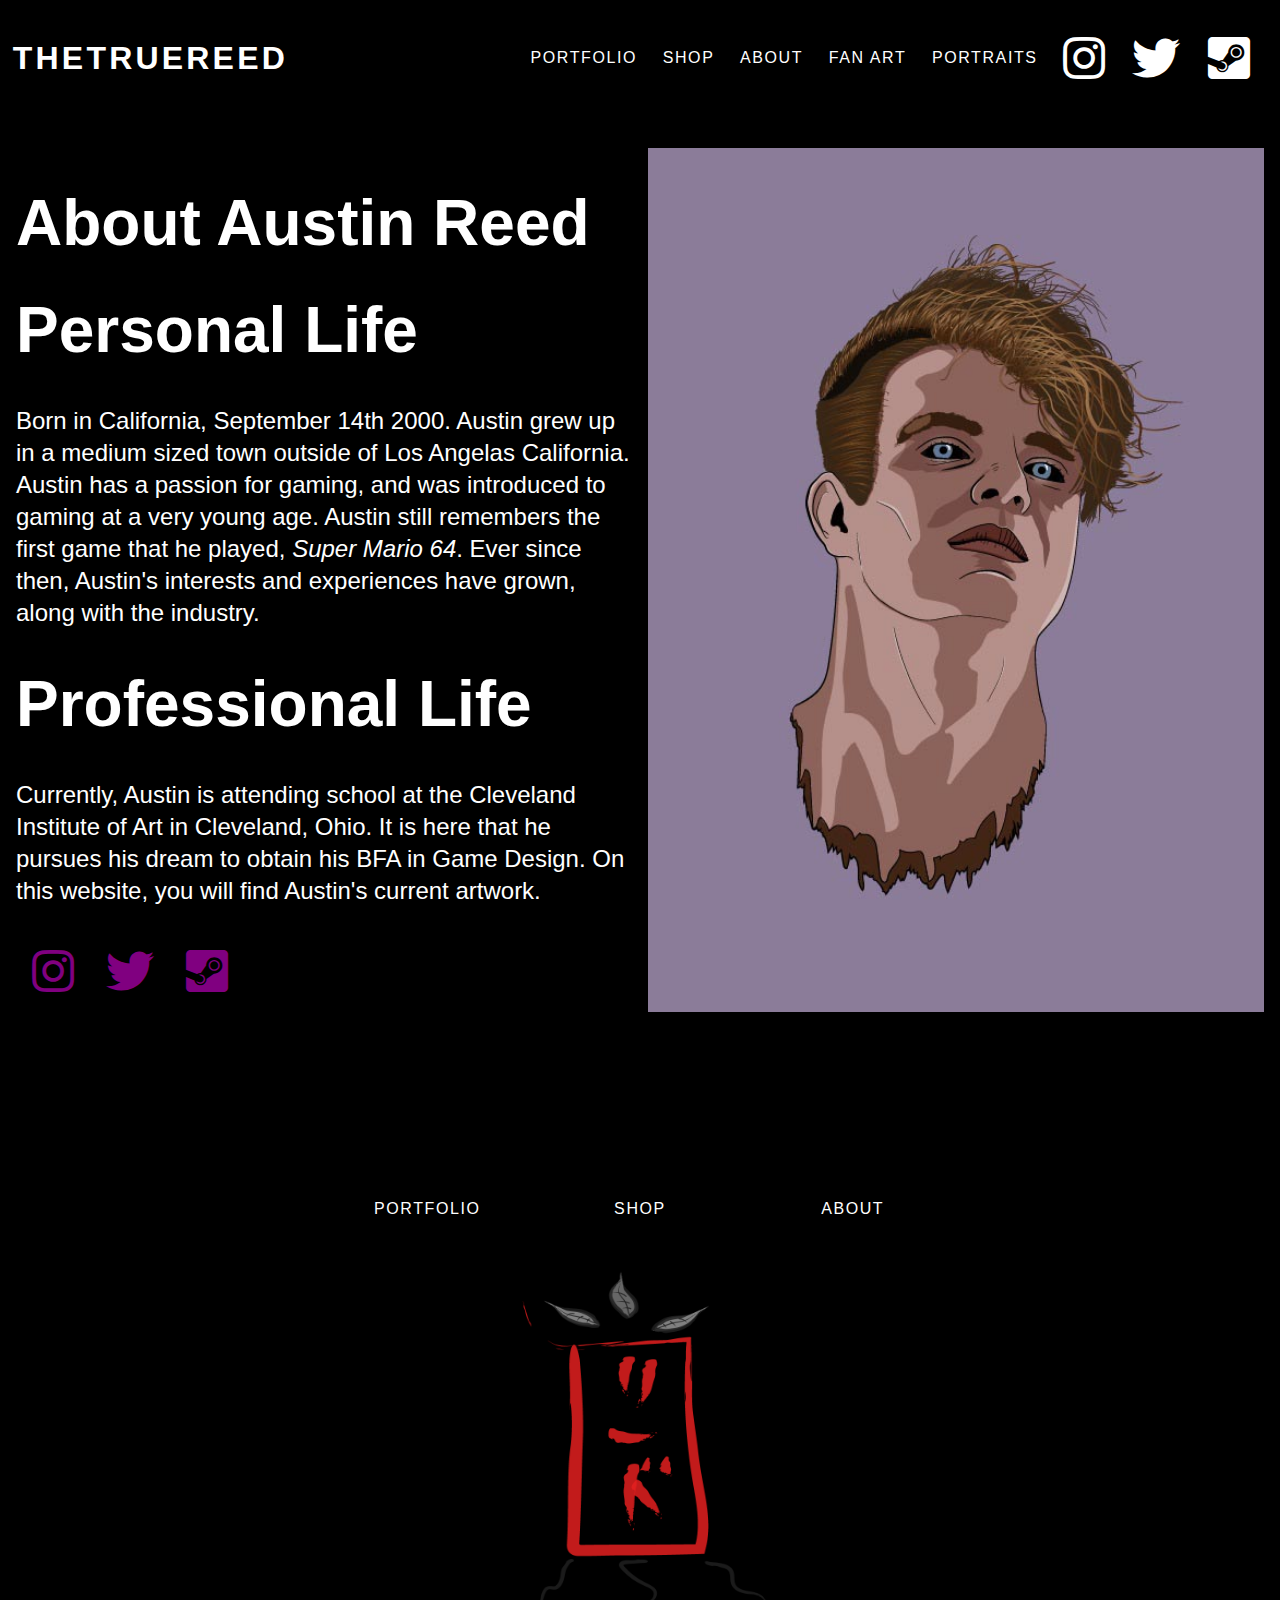
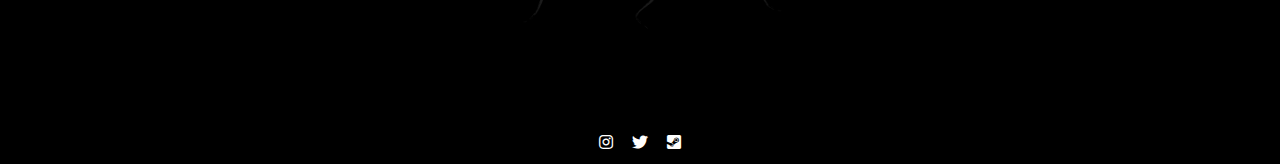
<file: about.html>
<!DOCTYPE html>
<html lang="en">
<head>
    <meta charset="UTF-8">
    <meta name="viewport" content="width=device-width, initial-scale=1.0">
    <link rel="stylesheet" href="css/styles.css">
    <link rel="stylesheet" href="css/glightbox.min.css">
    <link rel="stylesheet" href="css/all.min.css">
    <link rel="shortcut icon" type="image/png" href="/img/Artboard 2_1.png">
    <title>TheTrueReed About about-page</title>
</head>
<body>
     <header>  
        <nav class="nav-bar">
            <h1 class="logo"><a href="index.html">Thetruereed</a></h1>
            
            <ul class="nav-menu">
                <li class="nav-item"><a href="portfolio.html">Portfolio</a></li>
                <li class="nav-item"><a href="shop.html">Shop</a></li>
                <li class="nav-item"><a href="about.html">About</a></li>
                <li class="nav-item"><a href="fanart.html">Fan Art</a></li>
                <li class="nav-item"><a href="Portraits.html">Portraits</a></li>
                <li class="nav-item social-nav-item">
                    <a href="https://www.instagram.com/the_trureed/" aria-label="link to Instagram"
                    ><i class="fab fa-instagram fa-3x" aria-hidden="true"></i
                ></a>
            </li>
            <li class="nav-item social-nav-item">
                <a href="https://twitter.com/R33D0914" aria-label="link to Twitter"
                ><i class="fab fa-twitter fa-3x" aria-hidden="true"></i
            ></a>
        </li>
        <li class="nav-item social-nav-item">
            <a href="https://steamcommunity.com/profiles/76561198103070486/" aria-label="link to Steam"
            ><i class="fab fa-steam-square fa-3x" aria-hidden="true"></i
        ></a>
    </li>
            </ul>
        </nav>
    </header>

<main class="about-page">
   <section class="about-text">
       <h1>About Austin Reed</h1>
<h1>Personal Life</h1>
       <p>Born in California, September 14th 2000. Austin grew up in a medium sized town outside of Los Angelas California. Austin has a passion for gaming, and was introduced to gaming at a very young age. Austin still remembers the first game that he played, <i>Super Mario 64</i>. Ever since then, Austin's interests and experiences have grown, along with the industry.</p>
       <h1>Professional Life</h1>
       <p>Currently, Austin is attending school at the Cleveland Institute of Art in Cleveland, Ohio. It is here that he pursues his dream to obtain his BFA in Game Design. On this website, you will find Austin's current artwork.</p>
       
   
<section class="about-social">
    <a href="https://www.instagram.com/the_trureed/" aria-label="link to Instagram"
    ><i class="fab fa-instagram fa-3x" aria-hidden="true"></i
></a>
<a href="https://twitter.com/R33D0914" aria-label="link to Twitter"
><i class="fab fa-twitter fa-3x" aria-hidden="true"></i
></a>
<a href="https://steamcommunity.com/profiles/76561198103070486/" aria-label="link to Steam"
><i class="fab fa-steam-square fa-3x" aria-hidden="true"></i
></a>
</section>
</section>
<section class="about-image">
    <img src="img/Vector Portrait.jpg" alt="Vector Portrait of me">
</section>
</main>

    <footer>
        <nav class="nav-bar footer-nav">
            <ul class="nav-menu">
                <li class="nav-item"><a href="portfolio.html">Portfolio</a></li>
                <li class="nav-item"><a href="shop.html">Shop</a></li>
                <li class="nav-item"><a href="about.html">About</a></li>
                <li class="nav-item logo footer-logo "><a href="index.html"><img src="img/Austin Reed's emblem.png" alt="emblem" class="emblem" ></a></li>
            </ul> 
        </nav>
        <section class="footer-social">
            <a href="https://www.instagram.com/the_trureed/" aria-label="link to Instagram"
                    ><i class="fab fa-instagram" aria-hidden="true"></i
                ></a>
                <a href="https://twitter.com/R33D0914" aria-label="link to Twitter"
                ><i class="fab fa-twitter" aria-hidden="true"></i
            ></a>
            <a href="https://steamcommunity.com/profiles/76561198103070486/" aria-label="link to Steam"
            ><i class="fab fa-steam-square" aria-hidden="true"></i
        ></a>
        </section>
    </footer>

</body>
</html>
</file>
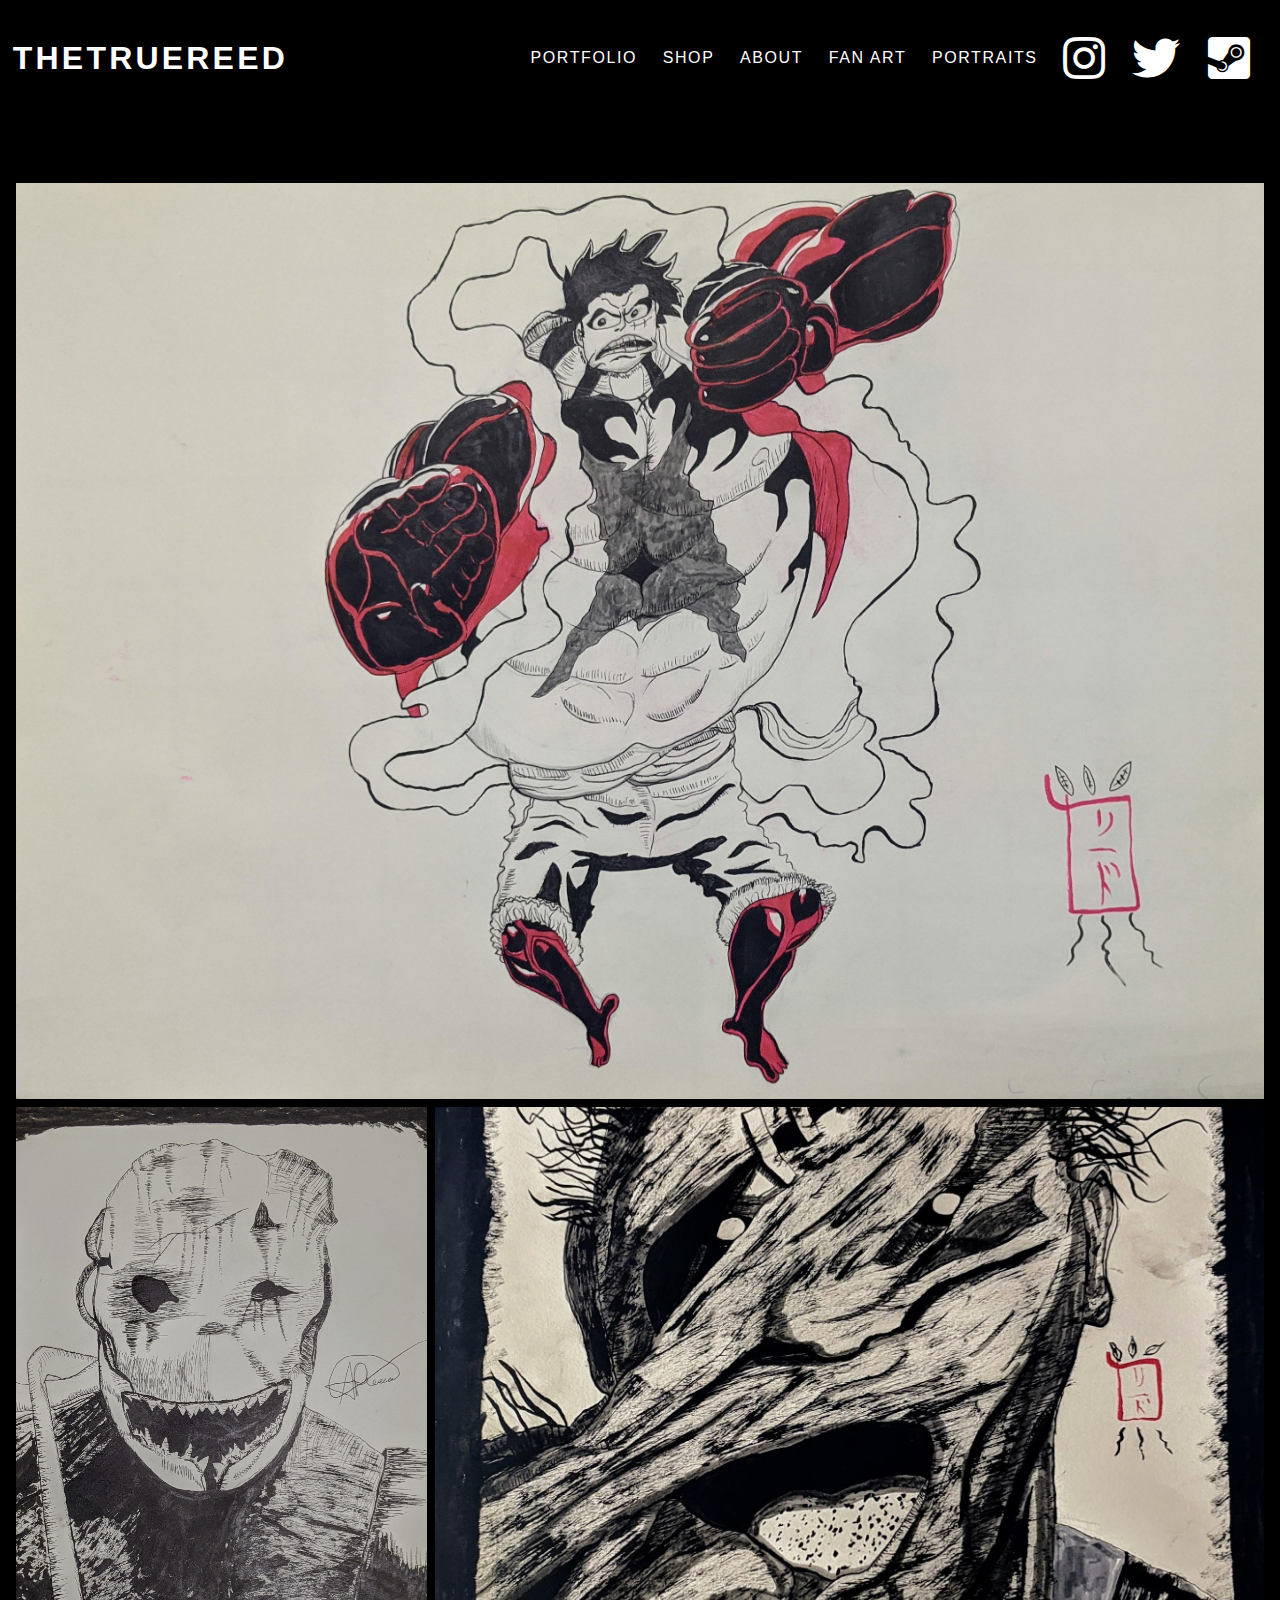
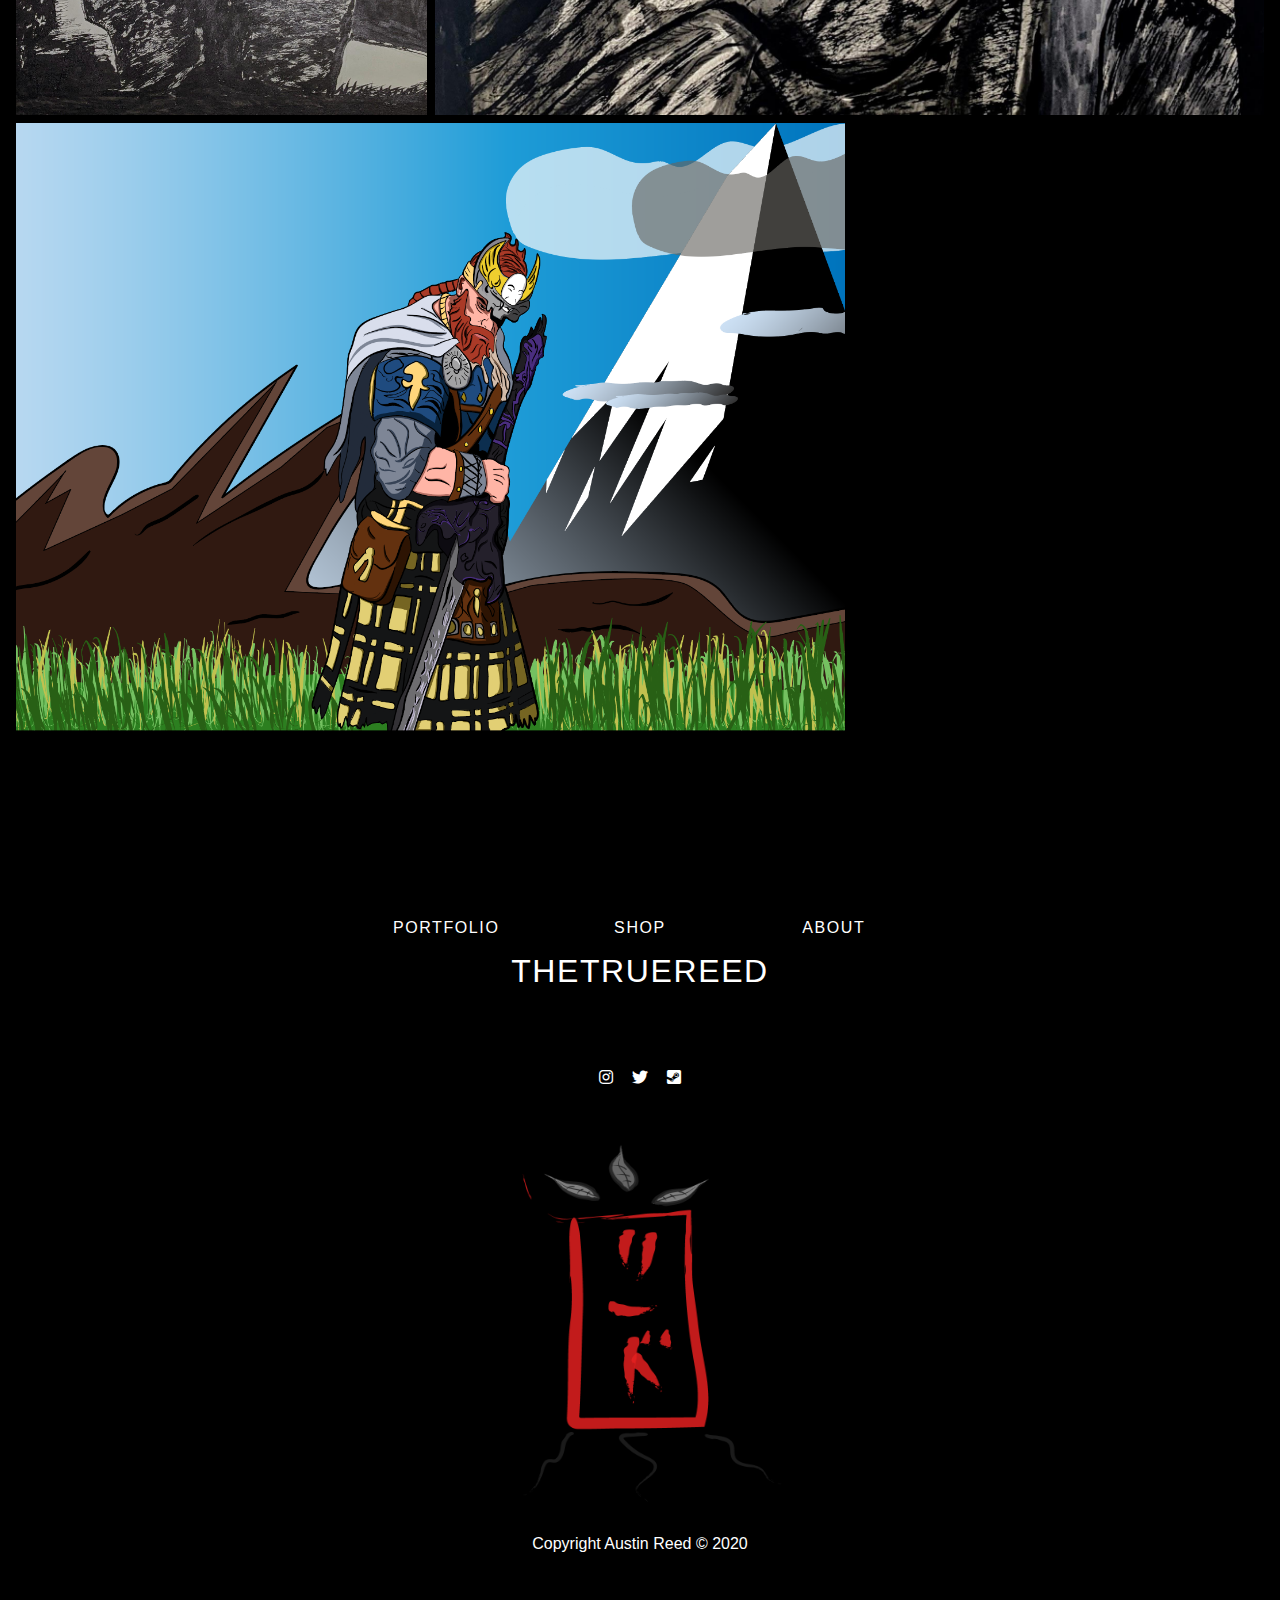
<file: fanart.html>
<!DOCTYPE html>
<html lang="en">
<head>
    <meta charset="UTF-8">
    <meta name="viewport" content="width=device-width, initial-scale=1.0">
    <link rel="stylesheet" href="css/styles.css">
    <link rel="stylesheet" href="css/glightbox.min.css">
    <link rel="stylesheet" href="css/all.min.css">
    <link rel="shortcut icon" type="image/png" href="/img/Austin Reed's emblem.png">
    <title>TheTrueReed Portfolio Page</title>
</head>
<body>
     <header>  
        <nav class="nav-bar">
            <h1 class="logo"><a href="index.html">Thetruereed</a></h1>
            
            <ul class="nav-menu">
                <li class="nav-item"><a href="portfolio.html">Portfolio</a></li>
                <li class="nav-item"><a href="shop.html">Shop</a></li>
                <li class="nav-item"><a href="about.html">About</a></li>
                <li class="nav-item"><a href="fanart.html">Fan Art</a></li>
                <li class="nav-item"><a href="Portraits.html">Portraits</a></li>
                <li class="nav-item social-nav-item">
                    <a href="https://www.instagram.com/the_trureed/" aria-label="link to Instagram"
                    ><i class="fab fa-instagram fa-3x" aria-hidden="true"></i
                ></a>
            </li>
            <li class="nav-item social-nav-item">
                <a href="https://twitter.com/R33D0914" aria-label="link to Twitter"
                ><i class="fab fa-twitter fa-3x" aria-hidden="true"></i
            ></a>
        </li>
        <li class="nav-item social-nav-item">
            <a href="https://steamcommunity.com/profiles/76561198103070486/" aria-label="link to Steam"
            ><i class="fab fa-steam-square fa-3x" aria-hidden="true"></i
        ></a>
    </li>
            </ul>
        </nav>
    </header>

<main class="gallery-page">
    <h1>Portfolio</h1>
    <section class="portfolio-gallery gallery-span">
        <div class="gallery-item w-6 h-3">
            <a href="img/4th_gearluffy.jpg" class="glightbox" data-glightbox="title: 4th Gear Luffy; description: I want to redo a drawing that I did a while ago before I came to art school to see how much I improved. 4th Gear Luffy from One Piece"><img src="img/4th_gearluffy.jpg" alt="4th Gear Luffy" title="4th Gear Luffy" class="gallery-img"></a>
        </div>
        <div class="gallery-item w-2 h-2">
            <a href="img/The Trapper.jpg" class="glightbox" data-glightbox="title: The Trapper; description: The Trapper from the Dead by Daylight video game. Simple design, but so well done had to draw him."><img src="img/The Trapper.jpg" alt="The Trapper" title="The Trapper" class="gallery-img"></a>
        </div>
        <div class="gallery-item w-4 h-2">
            <a href="img/Hill Billy.jpg" class="glightbox" data-glightbox="title: Hill Billy; description: Just a simple fan art done for the Hill Billy from Dead By Daylight video game. Very interesting character to draw."><img src="img/Hill Billy.jpg" alt="Hill Billy" title="Hill Billy" class="gallery-img"></a>
        </div>
        <div class="gallery-item w-4 h-2">
            <a href="img/highlander.PNG" class="glightbox" data-glightbox="title: highlander; description: Fan art from the video game For Honor."><img src="img/highlander.PNG" alt="highlander" title="highlander" class="gallery-img"></a>
        </div>
    </section>
</main>

    <footer>
        <nav class="nav-bar footer-nav">
            <ul class="nav-menu">
                <li class="nav-item"><a href="portfolio.html">Portfolio</a></li>
                <li class="nav-item"><a href="shop.html">Shop</a></li>
                <li class="nav-item"><a href="about.html">About</a></li>
                <li class="nav-item logo footer-logo"><a href="index.html">TheTrueReed</a></li>
            </ul> 
        </nav>
        <section class="footer-social">
            <a href="https://www.instagram.com/the_trureed/" aria-label="link to Instagram"
                    ><i class="fab fa-instagram" aria-hidden="true"></i
                ></a>
                <a href="https://twitter.com/R33D0914" aria-label="link to Twitter"
                ><i class="fab fa-twitter" aria-hidden="true"></i
            ></a>
            <a href="https://steamcommunity.com/profiles/76561198103070486/" aria-label="link to Steam"
            ><i class="fab fa-steam-square" aria-hidden="true"></i
        ></a>
        </section>
      <p><a href="index.html"><img src="/img/Austin Reed's emblem.png" alt="emblem" class="emblem"></a></p>
        <p class="footer-copyright">Copyright Austin Reed &copy 2020</p>
    </footer>
    <script src="js/glightbox.min.js"></script>
    <script type="text/javascript">
    const lightbox = GLightbox({ loop: true });
    </script>
</body>
</html>
</file>
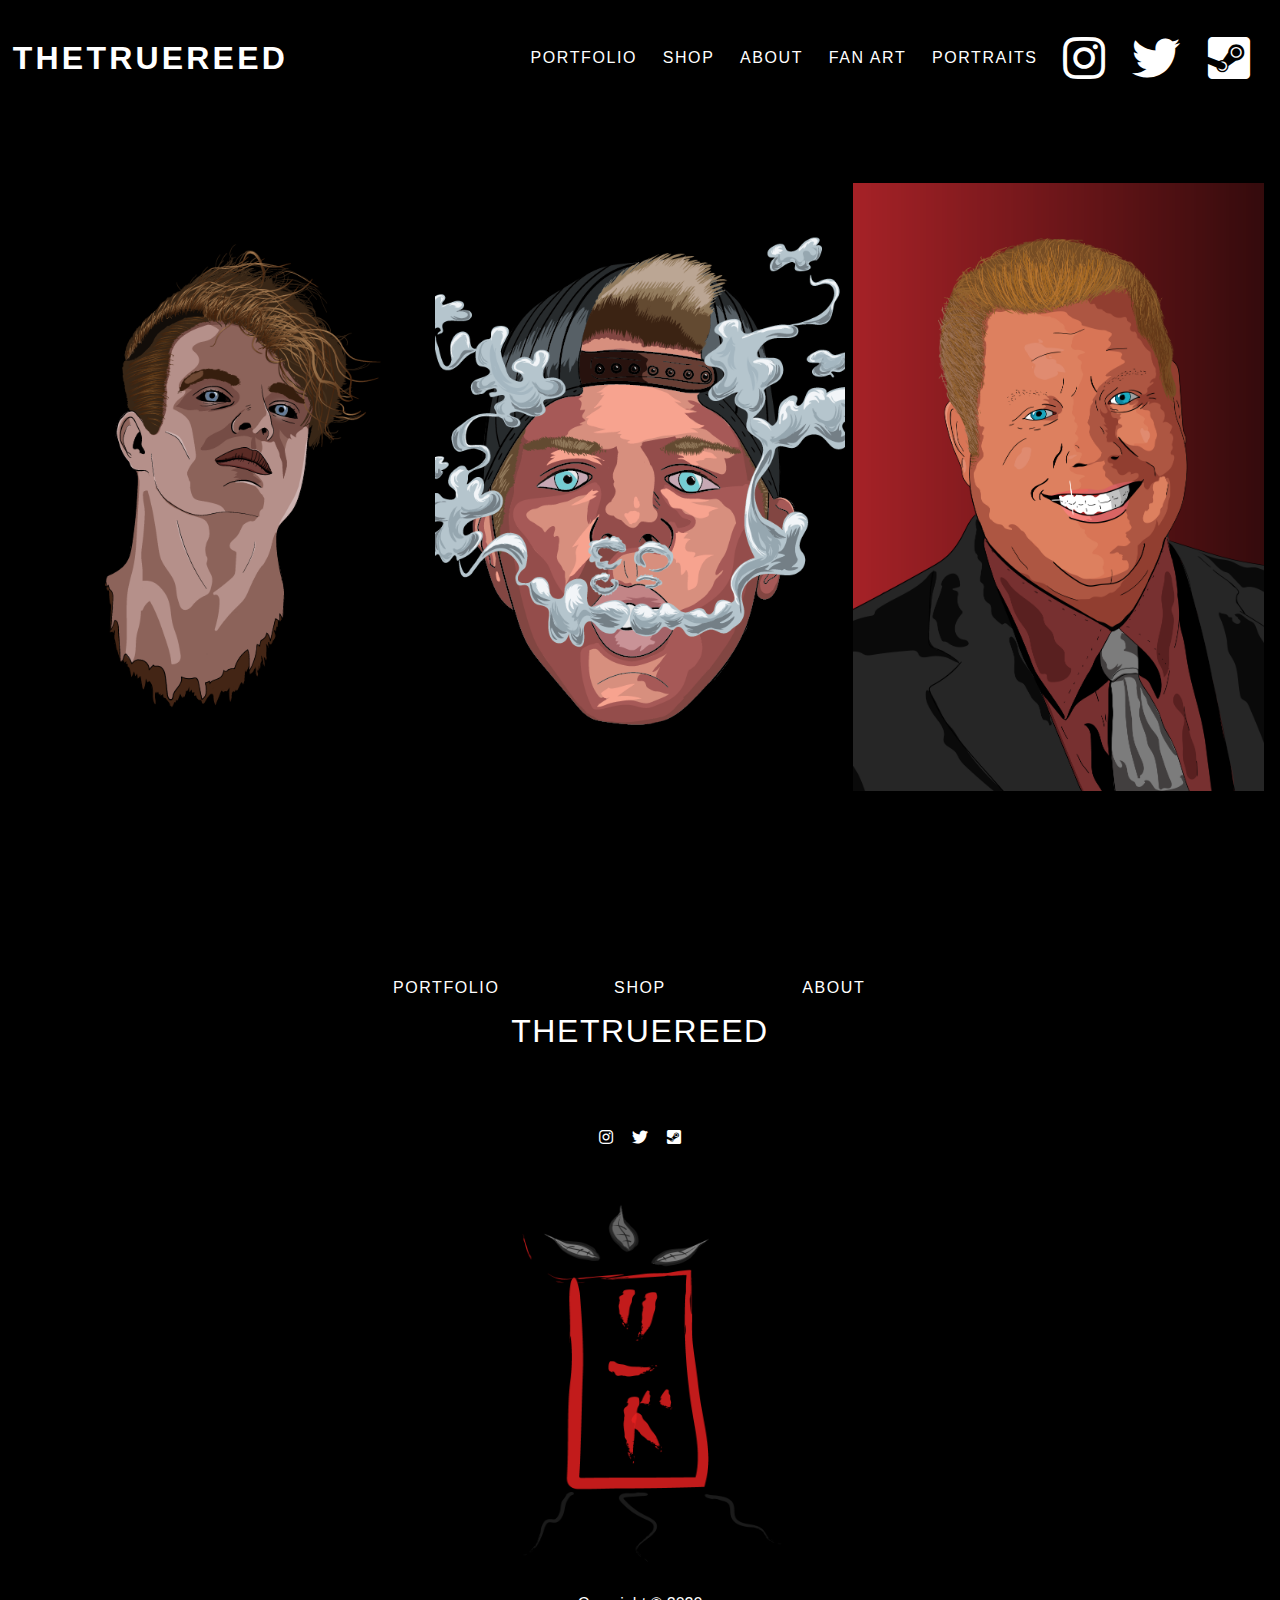
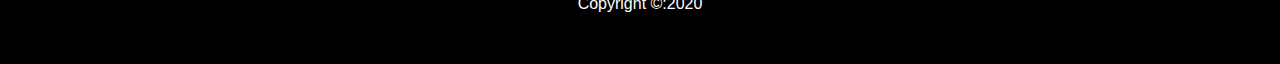
<file: Portraits.html>
<!DOCTYPE html>
<html lang="en">
<head>
    <meta charset="UTF-8">
    <meta name="viewport" content="width=device-width, initial-scale=1.0">
    <link rel="stylesheet" href="css/styles.css">
    <link rel="stylesheet" href="css/glightbox.min.css">
    <link rel="stylesheet" href="css/all.min.css">
    <link rel="shortcut icon" type="image/png" href="/img/Austin Reed's emblem.png">
    <title>TheTrueReed Portfolio Page</title>
</head>
<body>
     <header>  
        <nav class="nav-bar">
            <h1 class="logo"><a href="index.html">Thetruereed</a></h1>
            
            <ul class="nav-menu">
                <li class="nav-item"><a href="portfolio.html">Portfolio</a></li>
                <li class="nav-item"><a href="shop.html">Shop</a></li>
                <li class="nav-item"><a href="about.html">About</a></li>
                <li class="nav-item"><a href="fanart.html">Fan Art</a></li>
                <li class="nav-item"><a href="Portraits.html">Portraits</a></li>
                <li class="nav-item social-nav-item">
                    <a href="https://www.instagram.com/the_trureed/" aria-label="link to Instagram"
                    ><i class="fab fa-instagram fa-3x" aria-hidden="true"></i
                ></a>
            </li>
            <li class="nav-item social-nav-item">
                <a href="https://twitter.com/R33D0914" aria-label="link to Twitter"
                ><i class="fab fa-twitter fa-3x" aria-hidden="true"></i
            ></a>
        </li>
        <li class="nav-item social-nav-item">
            <a href="https://steamcommunity.com/profiles/76561198103070486/" aria-label="link to Steam"
            ><i class="fab fa-steam-square fa-3x" aria-hidden="true"></i
        ></a>
    </li>
            </ul>
        </nav>
    </header>

<main class="gallery-page">
    <h1>Portfolio</h1>
    <section class="portfolio-gallery gallery-span">
        <div class="gallery-item w-2 h-2">
            <a href="img/vector portrait 2.png" class="glightbox" data-glightbox="title: Austin Reed; description:"><img src="img/vector portrait 2.png" alt="Self-Portrait Image" title="Self-Portrait" class="gallery-img"></a>
        </div>
            <div class="gallery-item w-2 h-2">
                <a href="img/Jessie.png" class="glightbox" data-glightbox="title: Jessie; description:"><img src="img/Jessie.png" alt="Fremont Street" title="Fremont Street" class="gallery-img"></a>
            </div>
            <div class="gallery-item w-2 h-2">
                <a href="img/jeff.png" class="glightbox" data-glightbox="title: jeff; description:"><img src="img/jeff.png" alt="Fremont Street" title="Fremont Street" class="gallery-img"></a>
            </div>
            
    </section>
</main>

    <footer>
        <nav class="nav-bar footer-nav">
            <ul class="nav-menu">
                <li class="nav-item"><a href="portfolio.html">Portfolio</a></li>
                <li class="nav-item"><a href="shop.html">Shop</a></li>
                <li class="nav-item"><a href="about.html">About</a></li>
                <li class="nav-item logo footer-logo"><a href="index.html">TheTrueReed</a></li>
            </ul> 
        </nav>
        <section class="footer-social">
            <a href="https://www.instagram.com/the_trureed/" aria-label="link to Instagram"
                    ><i class="fab fa-instagram" aria-hidden="true"></i
                ></a>
                <a href="https://twitter.com/R33D0914" aria-label="link to Twitter"
                ><i class="fab fa-twitter" aria-hidden="true"></i
            ></a>
            <a href="https://steamcommunity.com/profiles/76561198103070486/" aria-label="link to Steam"
            ><i class="fab fa-steam-square" aria-hidden="true"></i
        ></a>
        </section>
      <p><a href="index.html"><img src="/img/Austin Reed's emblem.png" alt="emblem" class="emblem"></a></p>
        <p class="footer-copyright">Copyright &copy:2020</p>
    </footer>
    <script src="js/glightbox.min.js"></script>
    <script type="text/javascript">
    const lightbox = GLightbox({ loop: true });
    </script>
</body>
</html>
</file>
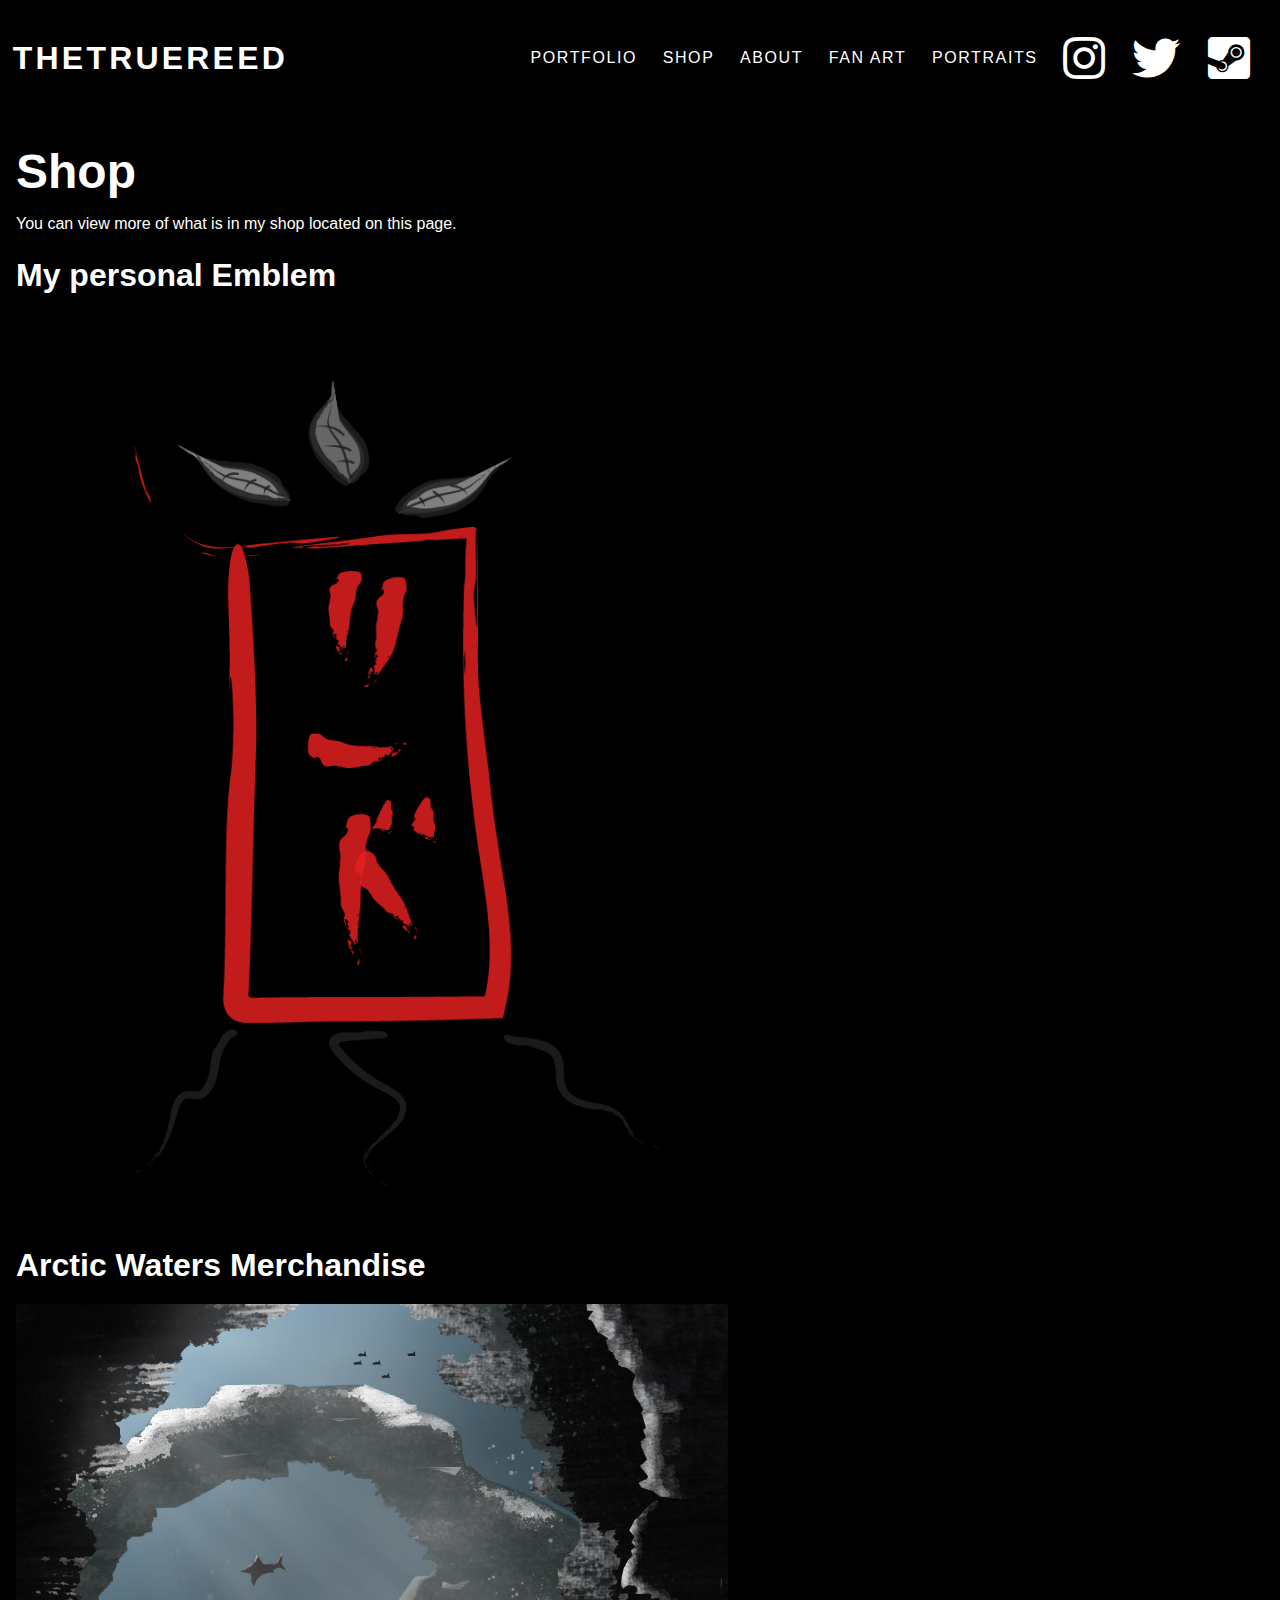
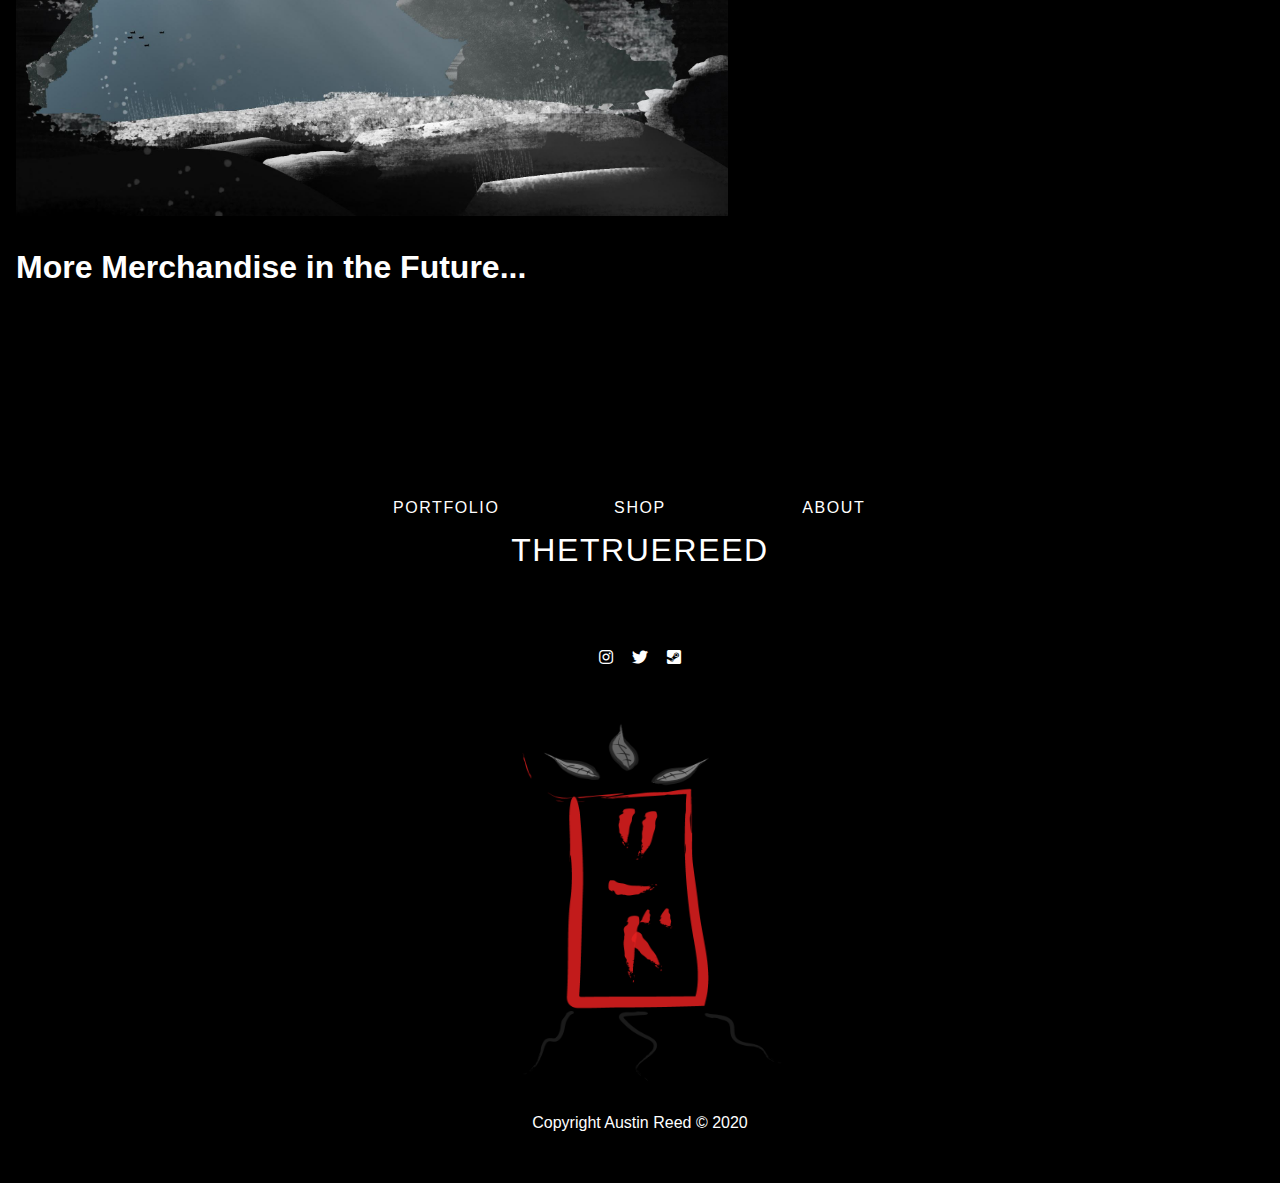
<file: shop.html>
<!DOCTYPE html>
<html lang="en">
<head>
    <meta charset="UTF-8">
    <meta name="viewport" content="width=device-width, initial-scale=1.0">
    <link rel="stylesheet" href="css/styles.css">
    <link rel="stylesheet" href="css/glightbox.min.css">
    <link rel="stylesheet" href="css/all.min.css">
    <link rel="shortcut icon" type="image/png" href="/img/Artboard 2_1.png">
    <title>TheTrueReed's Shop</title>
</head>
<body>
     <header>  
        <nav class="nav-bar">
            <h1 class="logo"><a href="index.html">Thetruereed</a></h1>
            
            <ul class="nav-menu">
                <li class="nav-item"><a href="portfolio.html">Portfolio</a></li>
                <li class="nav-item"><a href="shop.html">Shop</a></li>
                <li class="nav-item"><a href="about.html">About</a></li>
                <li class="nav-item"><a href="fanart.html">Fan Art</a></li>
                <li class="nav-item"><a href="Portraits.html">Portraits</a></li>
                <li class="nav-item social-nav-item">
                    <a href="https://www.instagram.com/the_trureed/" aria-label="link to Instagram"
                    ><i class="fab fa-instagram fa-3x" aria-hidden="true"></i
                ></a>
            </li>
            <li class="nav-item social-nav-item">
                <a href="https://twitter.com/R33D0914" aria-label="link to Twitter"
                ><i class="fab fa-twitter fa-3x" aria-hidden="true"></i
            ></a>
        </li>
        <li class="nav-item social-nav-item">
            <a href="https://steamcommunity.com/profiles/76561198103070486/" aria-label="link to Steam"
            ><i class="fab fa-steam-square fa-3x" aria-hidden="true"></i
        ></a>
    </li>
            </ul>
        </nav>
    </header>
    <main class="shop-page">
        <section class="text-box">
            <h1>Shop</h1>
            <p>You can view more of what is in my shop located on this page.</p>
        </section>
        <section class="curated-shop">
            <h2 class="h">My personal Emblem</h2>
            <div class="shop-item1">
                <a href="https://www.redbubble.com/shop/ap/62774135"><img class="shop-image" src="/img/Austin Reed's emblem.png" alt="Phone Case"></a></div>
                <div class="shop-item2">
                <h2 class="h">Arctic Waters Merchandise</h2>
                <a href="https://www.redbubble.com/shop/ap/62773345"><img class="shop-image" src="/img/Arctic Waters Landscape.jpg" alt="Arctic Waters"></a></div>
            </div>
            <h3 class="h">More Merchandise in the Future...</h3>
        </section>
    </main>
    <footer>
        <nav class="nav-bar footer-nav">
            <ul class="nav-menu">
                <li class="nav-item"><a href="portfolio.html">Portfolio</a></li>
                <li class="nav-item"><a href="shop.html">Shop</a></li>
                <li class="nav-item"><a href="about.html">About</a></li>
                <li class="nav-item logo footer-logo"><a href="index.html">TheTrueReed</a></li>
            </ul> 
        </nav>
        <section class="footer-social">
            <a href="https://www.instagram.com/the_trureed/" aria-label="link to Instagram"
                    ><i class="fab fa-instagram" aria-hidden="true"></i
                ></a>
                <a href="https://twitter.com/R33D0914" aria-label="link to Twitter"
                ><i class="fab fa-twitter" aria-hidden="true"></i
            ></a>
            <a href="https://steamcommunity.com/profiles/76561198103070486/" aria-label="link to Steam"
            ><i class="fab fa-steam-square" aria-hidden="true"></i
        ></a>
        </section>
      <p><a href="index.html"><img src="/img/Austin Reed's emblem.png" alt="emblem" class="emblem"></a></p>
        <p class="footer-copyright">Copyright Austin Reed &copy 2020</p>
    </footer>

</body>
</html>
</file>
<file: css/styles.css>
/*basic styles */
html {
  font-size: 100%;
  line-height: 1.5rem;
  box-sizing: border-box;
  font-family: Arial, Helvetica, sans-serif;
  height: 100%;
}

body {
  margin: 0 auto;
  padding: 0;
  min-height: 100%;
  background-color: black;
}

*,
*::before,
*::after {
  box-sizing: inherit;
}

img,
video {
  width: 100%;
  height: auto;
  display: auto;
}

/*begin Header Navbar Styles */
.nav-bar {
  display: flex;
  flex-wrap: wrap;
  justify-content: center;
  align-items: center;
  line-height: 1rem;
  overflow: hidden;
  background-color: black;
}

.logo,
.nav-menu {
  text-transform: uppercase;
}

.logo,
.nav-item {
  white-space: nowrap;
}

.nav-menu {
  list-style: none;
  display: flex;
  flex-wrap: wrap;
  justify-content: space-evenly;
  align-items: center;
  padding: 0;
  margin: 0;
}

.nav-item {
  flex: 1 0 33.3%;
  text-align: center;
}

.social-nav-item {
  flex: 1 1 10%;
}

.logo a,
.nav-menu a {
  display: block;
  text-decoration: none;
  letter-spacing: 0.2rem;
  padding: 0.8rem;
  color: white;
}

.logo a {
  font-weight: 700;
  font-size: 2rem;
}

.nav-menu a {
  font-weight: 400;
  letter-spacing: 0.1rem;
  border-bottom: 1px solid black;
  transition: all ease 0.1s;
}

.nav-menu a:hover {
  border-bottom: 1px solid black;
}

.emblem {
  display: block;
  max-width: 350px;
  max-height: 400px;
  margin-left: auto;
  margin-right: auto;
}

/*hero header navbar changes */

.hero-nav {
  background: none;
  grid-column: 1/-1;
  grid-row: 1/ -1;
  background: none;
  align-content: top;
  z-index: 10;
}

.hero-nav .logo a,
.hero-nav .nav-menu a {
  color: white;
}

.hero-nav .nav-menu a:hover {
  border-bottom: 1px solid white;
}

.hero-nav .nav-menu a {
  border-bottom: 1px solid rgba(0, 0, 0, 0);
}

/*Homepage Hero */

.hero-box {
  display: grid;
  grid-template-columns: 1fr;
  grid-template-rows: 1fr;
  grid-gap: 0;
  align-content: center;
  justify-content: center;
  align-items: start;
  height: 100%;
}

.hero-image-box {
  height: 100vh;
  max-width: 100%;
  display: grid;
  grid-column: 1 / -1;
  grid-row: 1 / -1;
}

.hero-image-box::after {
  content: "";
  background-color: rgba(0, 0, 0, 0.5);
  height: 100%;
  width: 100%;
  position: absolute;
  top: 0;
  left: 0;
}

.hero-img,
.hero-video {
  width: 100%;
  height: 100%;
  object-fit: cover;
}

.hero-video {
  background-color: black;
  background-image: url("../img/stall.png");
  background-repeat: no-repeat;
  background-size: cover;
  background-position: center;
}

.hero-text-box {
  grid-row: 1 / -1;
  grid-column: 1 / -1;
  align-self: center;
  padding: 1rem;
  z-index: 10;
  text-align: center;
}

.hero-heading {
  font-size: 1.5rem;
  letter-spacing: 0.05rem;
  font-weight: bold;
  text-transform: uppercase;
  color: white;
}

.hero-text {
  font-size: 2rem;
  margin-top: 1.5rem;
  color: white;
}

.hero-button {
  display: inline-block;
  padding: 0.75rem 2rem;
  background: none;
  color: white;
  font-size: 1.2rem;
  font-weight: bold;
  border: 0.7px solid purple;
  border-radius: 5px;
  margin-top: 2rem;
  transition: 0.5s;
}

.hero-button:hover {
  transform: scale(0.95);
}

.hero-button:active {
  background: rgba(0, 0, 0, 0.5);
}

/* About Page CSS*/
.about-page {
  padding: 2rem 1rem 10rem 1rem;
  display: grid;
  grid-template-columns: 1fr;
  height: 100%;
}

.about-text {
  color: white;
  margin: 0 auto;
}
.about-text h1 {
  font-size: 2rem;
  line-height: 2rem;
}
.about-image img {
  height: 100%;
  object-fit: cover;
  max-width: 1000px;
  max-height: 1000%;
}
.about-social {
  display: flex;
  justify-content: start;
}
.about-social a {
  color: purple;
  padding: 1rem;
}

/*Begin Grid Gallery Span */

.gallery-page {
  padding: 0 1rem 10rem 1rem;
}

.portfolio-gallery {
  display: grid;
  grid-template-columns: repeat(auto-fit, minmax(300px, 1fr));
  grid-gap: 0.5rem;
  grid-auto-rows: 300px;
}

.gallery-item {
  height: 100%;
  width: 100%;
  overflow: hidden;
}

.gallery-img {
  height: 100%;
  object-fit: cover;
  transition: 0.5s ease-in-out;
}

.gallery-img:hover {
  transform: scale(1.5);
}

.gallery-span {
  grid-template-columns: 1fr;
  grid-auto-flow: dense;
}

.w-1,
.w-2,
.w-3,
.w-4,
.w-5,
.w-6 {
  grid-column: span 1;
}
.h-1,
.h-2,
.h-3,
.h-4,
.h-5,
.h-6 {
  grid-row: span 1;
}

/* Styles for embedded shop Page */
.shop-page {
  padding: 2rem 1rem 10rem 1rem;
}

.shop-page h1 {
  font-size: 3rem;
  line-height: 3rem;
  color: white;
  margin: 0 auto;
}

.shop-page p {
  color: white;
}

.shop-page .text-box,
.curated-shop {
  max-width: 80ch;
  margin: 0;
}

.shop-box {
  width: 266px;
  margin: 0;
}

.shop-box iframe {
  width: 100%;
}

.h {
  color: white;
  font-size: 2rem;
}
.shop-item1 {
}
.shop-item2 {
}
/* Begin Gif on hover */

.static-gif {
  position: absolute;
  background: white;
}
.static-gif:hover {
  opacity: 0;
}

.gif-container {
  position: relative;
}
@media (min-width: 506px) {
  .shop-box {
    width: 506px;
  }

  .shop-box iframe {
    width: auto;
  }
}
@media (min-width: 746px) {
  .shop-box {
    width: 746px;
  }

  .shop-box iframe {
    width: auto;
  }
}

@media (min-width: 986px) {
  .shop-box {
    width: 986px;
  }

  .shop-box iframe {
    width: auto;
  }
}
.shop-item {
  display: grid;
  grid-template-columns: repeat(auto-fit, minmax(300px, 1fr));
  grid-gap: 1rem;
}
/* Footer Nav Extra Styles */

.footer-logo {
  white-space: nowrap;
}

.footer-social {
  display: flex;
  justify-content: center;
  padding-top: 3rem;
  color: white;
}

.footer-copyright {
  text-align: center;
  padding-bottom: 3rem;
  color: white;
}

.footer-social a {
  color: white;
  padding: 0.6rem;
}

/* Add Media Queries foe Large Screens */

@media (min-width: 600px) {
  .nav-bar {
    line-height: 1.5rem;
  }
  .nav-menu {
    padding: 0 1rem;
  }
  .nav-item {
    flex: 1 1;
  }

  .hero-nav {
    padding-bottom: 1rem;
  }
  .hero-heading {
    font-size: 4rem;
    line-height: 4rem;
  }
  .hero-text-box {
    padding: 2rem;
    line-height: 2rem;
  }

  .about-page {
    grid-template-columns: 1fr 1fr;
    grid-gap: 1rem;
  }
  .about-text h1 {
    font-size: 3rem;
    line-height: 3rem;
  }
  .about-text p {
    font-size: 1.1rem;
    line-height: 1.5rem;
  }

  /* grid colum and row spans for wider screens */
  .w-1 {
    grid-column: span 1;
  }
  .w-2 {
    grid-column: span 2;
  }
  .w-3 {
    grid-column: span 3;
  }
  .w-4 {
    grid-column: span 4;
  }
  .w-5 {
    grid-column: span 5;
  }
  .w-6 {
    grid-column: span 6;
  }

  .h-1 {
    grid-row: span 1;
  }
  .h-2 {
    grid-row: span 2;
  }
  .h-3 {
    grid-row: span 3;
  }
  .h-4 {
    grid-row: span 4;
  }
  .h-5 {
    grid-row: span 5;
  }
  .h-6 {
    grid-row: span 6;
  }
  .gallery-span {
    grid-template-columns: repeat(6, 1fr);
  }
  .footer-nav {
    padding-top: 2rem;
  }
  .footer-logo {
    flex-basis: 100%;
  }
}

@media (min-width: 920px) {
  body {
    max-width: 1400px;
  }
  .hero-body {
    max-width: unset;
  }

  .nav-bar {
    justify-content: space-between;
    padding: 1rem 0;
    line-height: 1rem;
  }
  .nav-menu {
    width: auto;
    justify-self: start;
  }
  .hero-nav {
    width: 100%;
  }

  .about-text h1 {
    font-size: 4rem;
    line-height: 4rem;
  }

  .about-text p {
    font-size: 1.5rem;
    line-height: 2rem;
  }

  .footer-nav {
    justify-content: space-evenly;
  }
}
</file>
